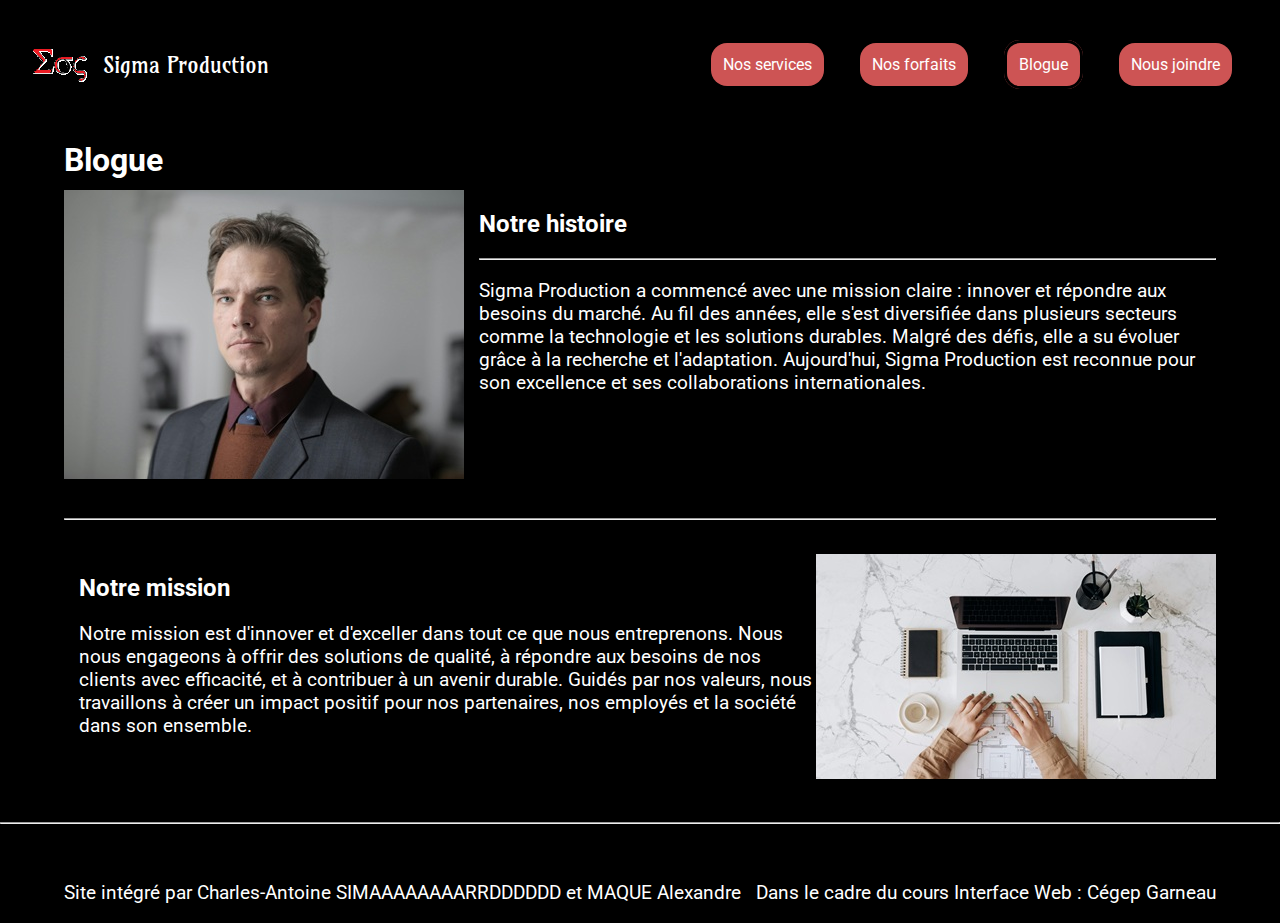
<file: TP2-SIMARD-CharlesAntoine-MAQUE-Alexandre 2/TP2-SIMARD-CharlesAntoine-MAQUE-Alexandre/blogue.html>
<!DOCTYPE html>
<html lang="fr">

<head>
    <meta charset="UTF-8">
    <meta name="viewport" content="width=device-width, initial-scale=1.0">
    <title>Blogue</title>
    <link rel="stylesheet" href="css/style.css">
    <style>
        @import url('https://fonts.googleapis.com/css2?family=Amarante&family=Roboto:ital,wght@0,100..900;1,100..900&display=swap');
    </style>
    <link rel="shortcut icon" href="favicon.ico" type="image/x-icon">
</head>

<body class="roboto-font">
    <header>
        <div>
            <div>
                <img src="img/sigma.png" alt="Notre logo">
            </div>
            <div>
                <a href="index.html">
                    <h2 class="amarante-regular">Sigma Production</h2>
                </a>
            </div>
        </div>
        <nav>
            <ul>
                <li><a class="btn" href="NosServices.html">Nos services</a></li>
                <li><a class="btn" href="forfait.html">Nos forfaits</a></li>
                <li><a class="btn-on" href="blogue.html">Blogue</a></li>
                <li><a class="btn" href="nous-joindre.html">Nous joindre</a></li>
            </ul>
        </nav>

    </header>
    <main class="container">
        <h1 class="blogtitle">Blogue</h1>

        <div class="par1">
            <div>

                <img class="imgblogue1" src="img\ceoimage23.jpg">
            </div>
            <div>
                <article>
                    <h2>Notre histoire</h2>
                    <hr>
                    <p>Sigma Production a commencé avec une mission claire : innover et répondre aux besoins du marché.
                        Au
                        fil
                        des
                        années, elle s'est diversifiée dans plusieurs secteurs comme la technologie et les solutions
                        durables.
                        Malgré des défis, elle a su évoluer grâce à la recherche et l'adaptation. Aujourd'hui, Sigma
                        Production
                        est
                        reconnue pour son excellence et ses collaborations internationales.</p>
                </article>

            </div>

        </div>

        <hr class="separateur">

        <div class="par2">
            <div>
                <img class="imgblogue" src="img\hands23.jpg">
            </div>
            <div>
                <article>

                    <h2>Notre mission </h2>
                    <p>
                        Notre mission est d'innover et d'exceller dans tout ce que nous entreprenons. Nous nous
                        engageons à
                        offrir des solutions de qualité, à répondre aux besoins de nos clients avec efficacité, et à
                        contribuer à un avenir durable. Guidés par nos valeurs, nous travaillons à créer un impact
                        positif
                        pour nos partenaires, nos employés et la société dans son ensemble.
                    </p>
                </article>
            </div>

        </div>


    </main>

    <hr class="separateur">

    <footer class="container">


        <p>Site intégré par Charles-Antoine SIMAAAAAAAARRDDDDDD et MAQUE Alexandre</p>
        <p>Dans le cadre du cours Interface Web : Cégep Garneau</p>

    </footer>
</body>

</html>
</file>
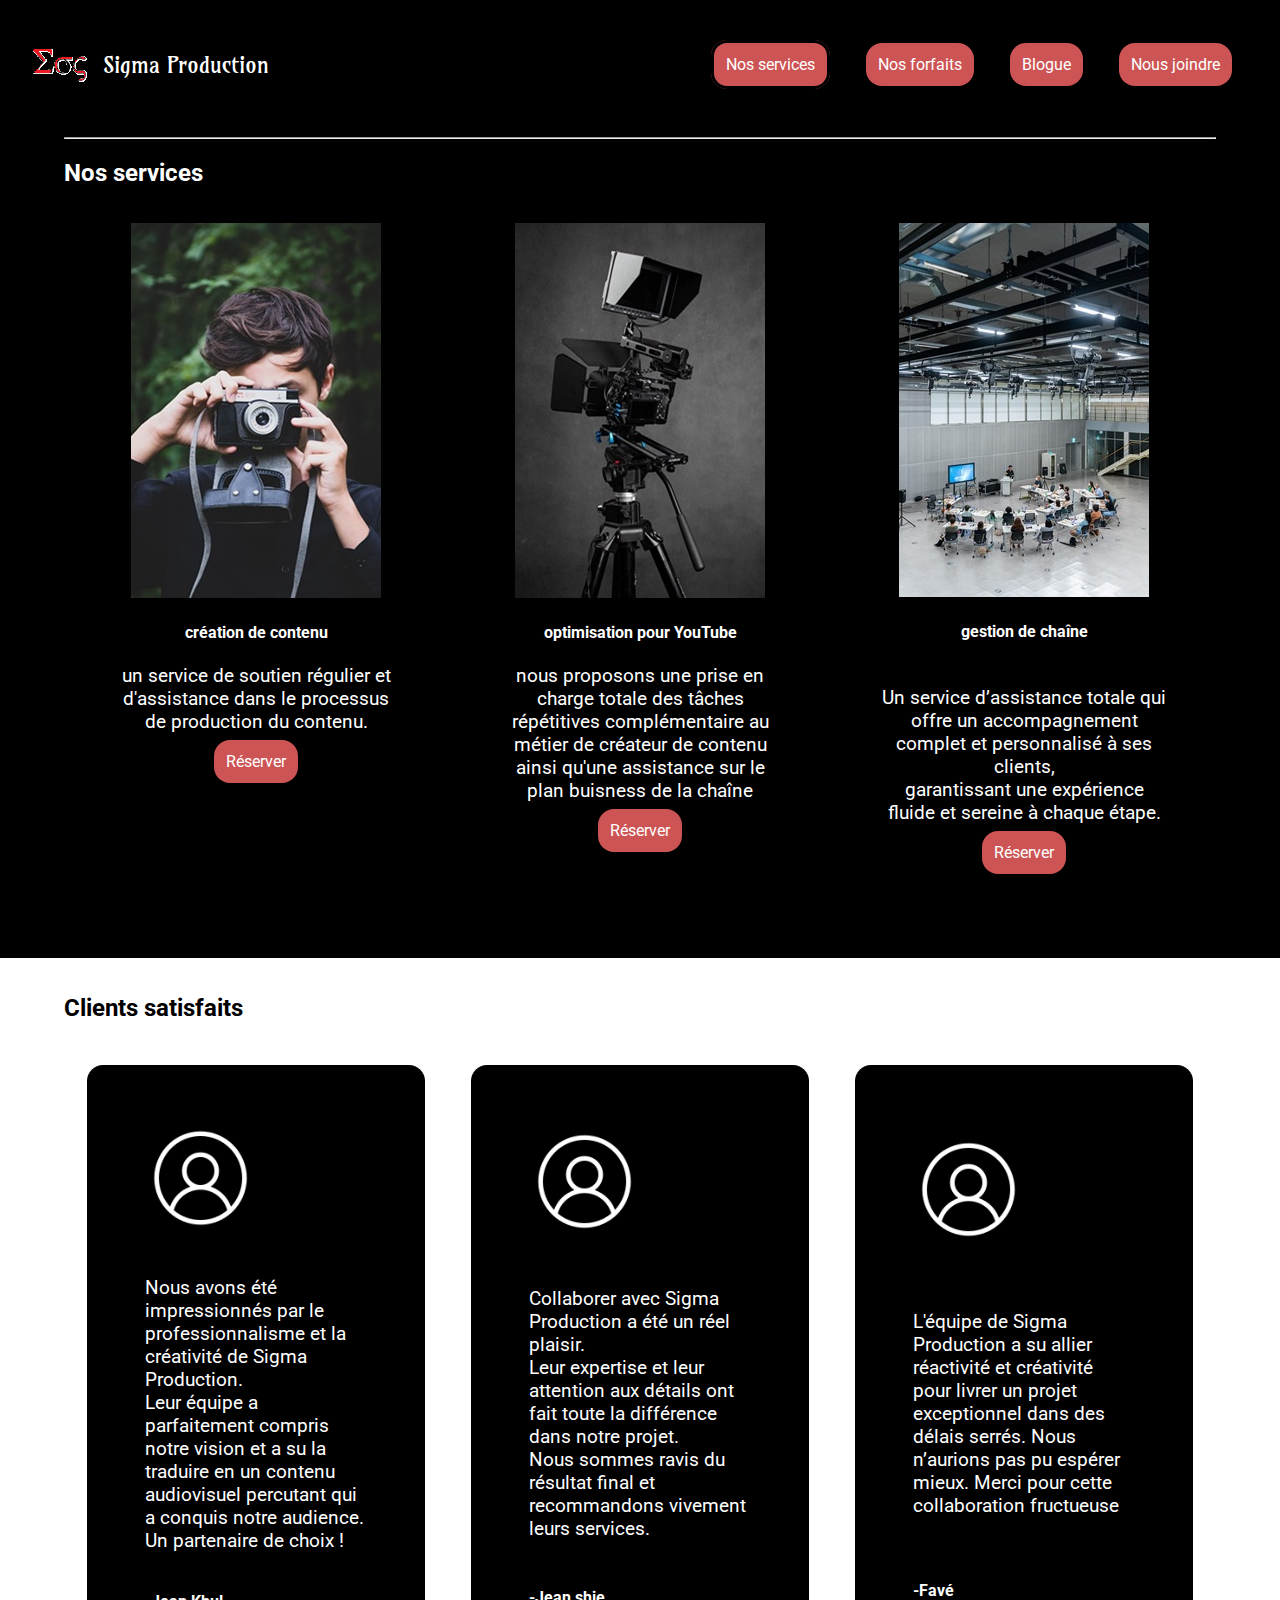
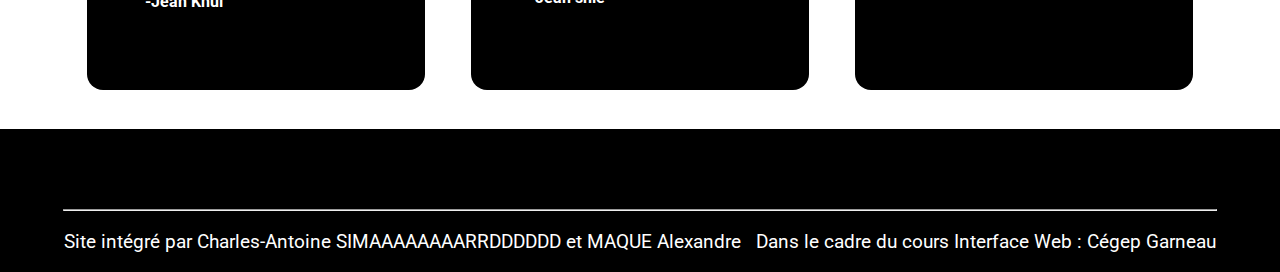
<file: TP2-SIMARD-CharlesAntoine-MAQUE-Alexandre 2/TP2-SIMARD-CharlesAntoine-MAQUE-Alexandre/NosServices.html>
<!DOCTYPE html>
<html lang="fr">

<head>
    <meta charset="UTF-8">
    <meta name="viewport" content="width=device-width, initial-scale=1.0">
    <title>Nos services</title>
    <link rel="stylesheet" href="css/style.css">
    <style>
        @import url('https://fonts.googleapis.com/css2?family=Amarante&family=Roboto:ital,wght@0,100..900;1,100..900&display=swap');
    </style>
    <link rel="shortcut icon" href="favicon.ico" type="image/x-icon">
</head>

<body class="roboto-font">
    <header>
        <div>
            <div>
                <img src="img/sigma.png" alt="Notre logo">
            </div>
            <div>
                <a href="index.html">
                    <h2 class="amarante-regular">Sigma Production</h2>
                </a>
            </div>
        </div>
        <nav>
            <ul>
                <li><a class="btn-on" href="NosServices.html">Nos services</a></li>
                <li><a class="btn" href="forfait.html">Nos forfaits</a></li>
                <li><a class="btn" href="blogue.html">Blogue</a></li>
                <li><a class="btn" href="nous-joindre.html">Nous joindre</a></li>
            </ul>
        </nav>


    </header>
    <main>
        <section class="container">
            <hr>
            <h2>Nos services</h2>
            <div class="space_around">

                <figure class="card">
                    <a href="service01.html">
                        <img src="img/Service01.jpg" alt="Image représentant le service 1.">
                    </a>
                    <figcaption>
                        <div>

                            <h4>création de contenu</h4>
                            <p>
                               un service de soutien régulier et d'assistance dans le processus de production du contenu.
                            </p>
                            <a class="btn" href="service01.html">Réserver</a>
                        </div>
                    </figcaption>
                </figure>

                <figure class="card">
                    <a href="service02.html">
                        <img src="img/Service02.jpg" alt="Image représentant le service 2.">
                    </a>
                    <figcaption>
                        <h4>optimisation pour YouTube</h4>
                        <p>
                            nous proposons une prise en charge totale des tâches répétitives complémentaire 
                            au métier de créateur de contenu  ainsi qu'une assistance sur le plan buisness de la chaîne
                        </p>
                        <a class="btn" href="service02.html">Réserver</a>
                    </figcaption>
                </figure>

                <figure class="card">
                    <a href="service03.html">
                        <img src="img/Service03.jpg" alt="Image représentant le service 3.">
                    </a>
                    <figcaption>
                        <h4>gestion de chaîne</h4>
                        <p>
                           <br>Un service d’assistance totale qui offre un accompagnement complet et personnalisé à ses clients,
                           <br> garantissant une expérience fluide et sereine à chaque étape.
                        </p>
                        <a class="btn" href="service03.html">Réserver</a>
                    </figcaption>
                </figure>


            </div>

        </section>
        <section id="backgroundClient" class="marginTop">
            <div class="container">
                <h2 class="colorBlack">Clients satisfaits</h2>
                <div class="inclineBlock">

                    <div class="clientCard">
                        <img class="clientImg" src="img/profile.png" alt="Image de client satisfait.">
                        <p>
                            <br>Nous avons été impressionnés par le professionnalisme et la créativité de Sigma
                            <br>Production.
                            <br>Leur équipe a parfaitement compris notre vision et a su la traduire en un contenu
                            <br>audiovisuel percutant qui a conquis notre audience.
                            Un partenaire de choix !
                        </p>
                        <h4>-Jean Khul</h4>


                    </div>

                    <div class="clientCard">
                        <img class="clientImg" src="img/profile.png" alt="Image de client satisfait.">
                        <p>
                            <br>Collaborer avec Sigma Production a été un réel plaisir.
                            <br>Leur expertise et leur attention aux détails ont fait toute la différence dans notre
                            projet.
                            <br>Nous sommes ravis du résultat final et recommandons vivement leurs services.
                        </p>
                        <h4>-Jean shie</h4>


                    </div>

                    <div class="clientCard">
                        <img class="clientImg" src="img/profile.png" alt="Image de client satisfait.">
                        <p>
                            <br>L'équipe de Sigma Production a su allier réactivité et créativité pour livrer un projet
                            <br>exceptionnel dans des délais serrés. Nous n’aurions pas pu espérer mieux. Merci pour
                            cette
                            <br>collaboration fructueuse
                        </p>
                        <h4>-Favé</h4>


                    </div>
                </div>
            </div>
        </section>

        <hr class="container marginTop">
    </main>
    <footer class="container">

        <p>Site intégré par Charles-Antoine SIMAAAAAAAARRDDDDDD et MAQUE Alexandre</p>
        <p>Dans le cadre du cours Interface Web : Cégep Garneau</p>

    </footer>
</body>

</html>
</file>
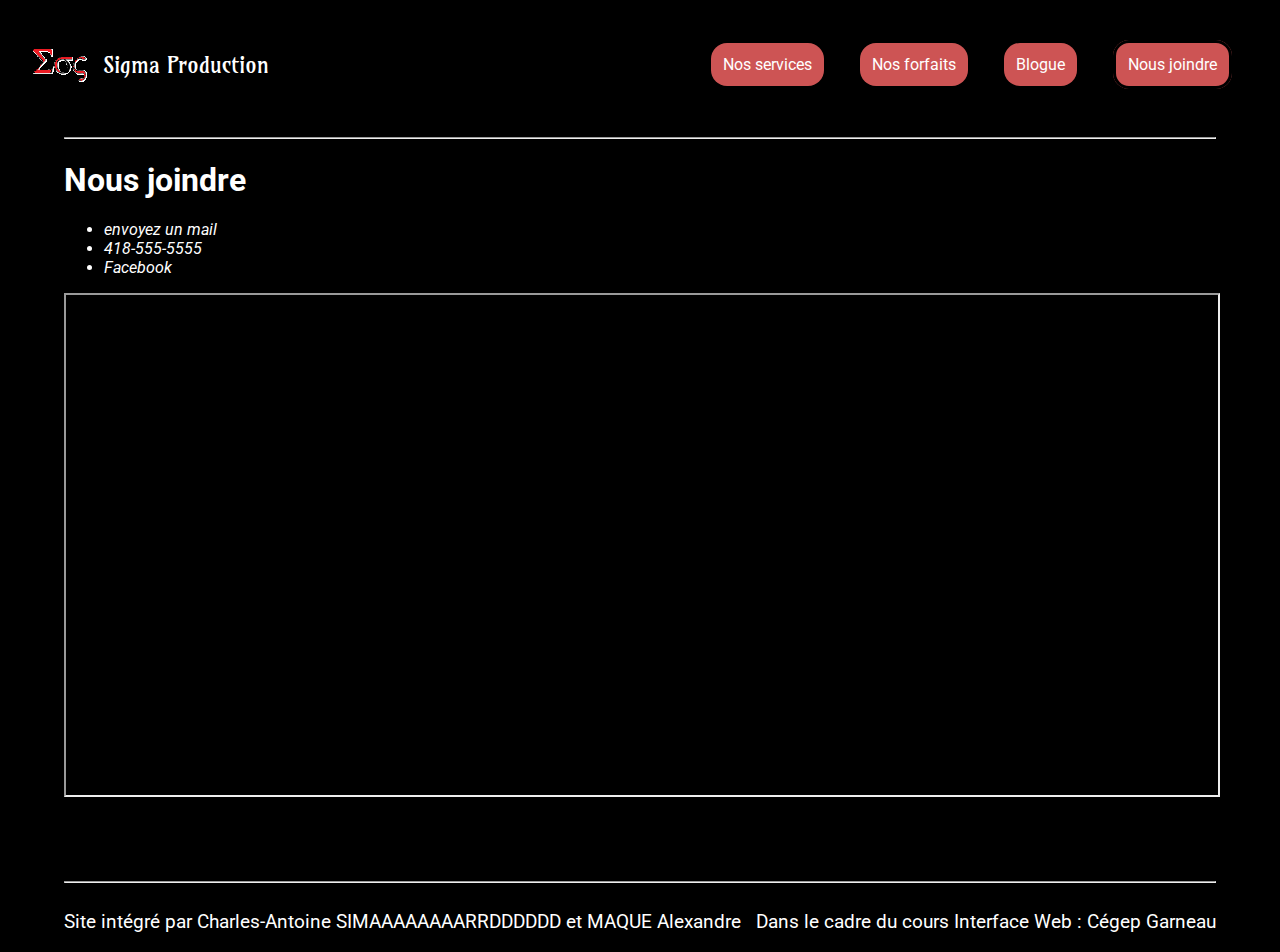
<file: TP2-SIMARD-CharlesAntoine-MAQUE-Alexandre 2/TP2-SIMARD-CharlesAntoine-MAQUE-Alexandre/nous-joindre.html>
<!DOCTYPE html>
<html lang="fr">

<head>
    <meta charset="UTF-8">
    <meta name="viewport" content="width=device-width, initial-scale=1.0">
    <title>Nous joindre</title>
    <link rel="stylesheet" href="css/style.css">
    <style>
        @import url('https://fonts.googleapis.com/css2?family=Amarante&family=Roboto:ital,wght@0,100..900;1,100..900&display=swap');
    </style>
    <link rel="shortcut icon" href="favicon.ico" type="image/x-icon">
</head>

<body class="roboto-font">
    <header>
        <div>
            <div>
                <img src="img/sigma.png" alt="Notre logo">
            </div>
            <div>
                <a href="index.html">
                    <h2 class="amarante-regular">Sigma Production</h2>
                </a>
            </div>
        </div>
        <nav>
            <ul><!--rajouter CSS-->
                <li><a class="btn" href="NosServices.html">Nos services</a></li>
                <li><a class="btn" href="forfait.html">Nos forfaits</a></li>
                <li><a class="btn" href="blogue.html">Blogue</a></li>
                <li><a class="btn-on" href="nous-joindre.html">Nous joindre</a></li>
            </ul>
        </nav>

    </header>
    <main class="container">
        <hr>
        <H1>Nous joindre</H1>
        <address>
            <ul><!--rajouter les fav icons-->
                <li> <a href="mailto:alexandremaque13@gmail.com" target="_blank">envoyez un mail </a></li>
                <li> <a href="tel:418-555-5555" target="_blank">418-555-5555</a></li>
                <li> <a href="https://www.facebook.com/" target="_blank">Facebook</a></li>
            </ul>
        </address>
        <iframe class="map-sizing"
            src="https://www.google.com/maps/embed?pb=!1m18!1m12!1m3!1d45656.41338903569!2d1.1786338830728635!3d44.3402479832211!2m3!1f0!2f0!3f0!3m2!1i1024!2i768!4f13.1!3m3!1m2!1s0x12ab80990bc906fd%3A0x14041eaa5e900cff!2sMontcuq%2C%2046800%20Montcuq-en-Quercy-Blanc%2C%20France!5e0!3m2!1sfr!2sca!4v1742916776246!5m2!1sfr!2sca"
            allowfullscreen="" loading="lazy" referrerpolicy="no-referrer-when-downgrade"></iframe>
        <hr class="marginTop">
    </main>
    <footer class="container">

        <p>Site intégré par Charles-Antoine SIMAAAAAAAARRDDDDDD et MAQUE Alexandre</p>
        <p>Dans le cadre du cours Interface Web : Cégep Garneau</p>

    </footer>
</body>

</html>
</file>
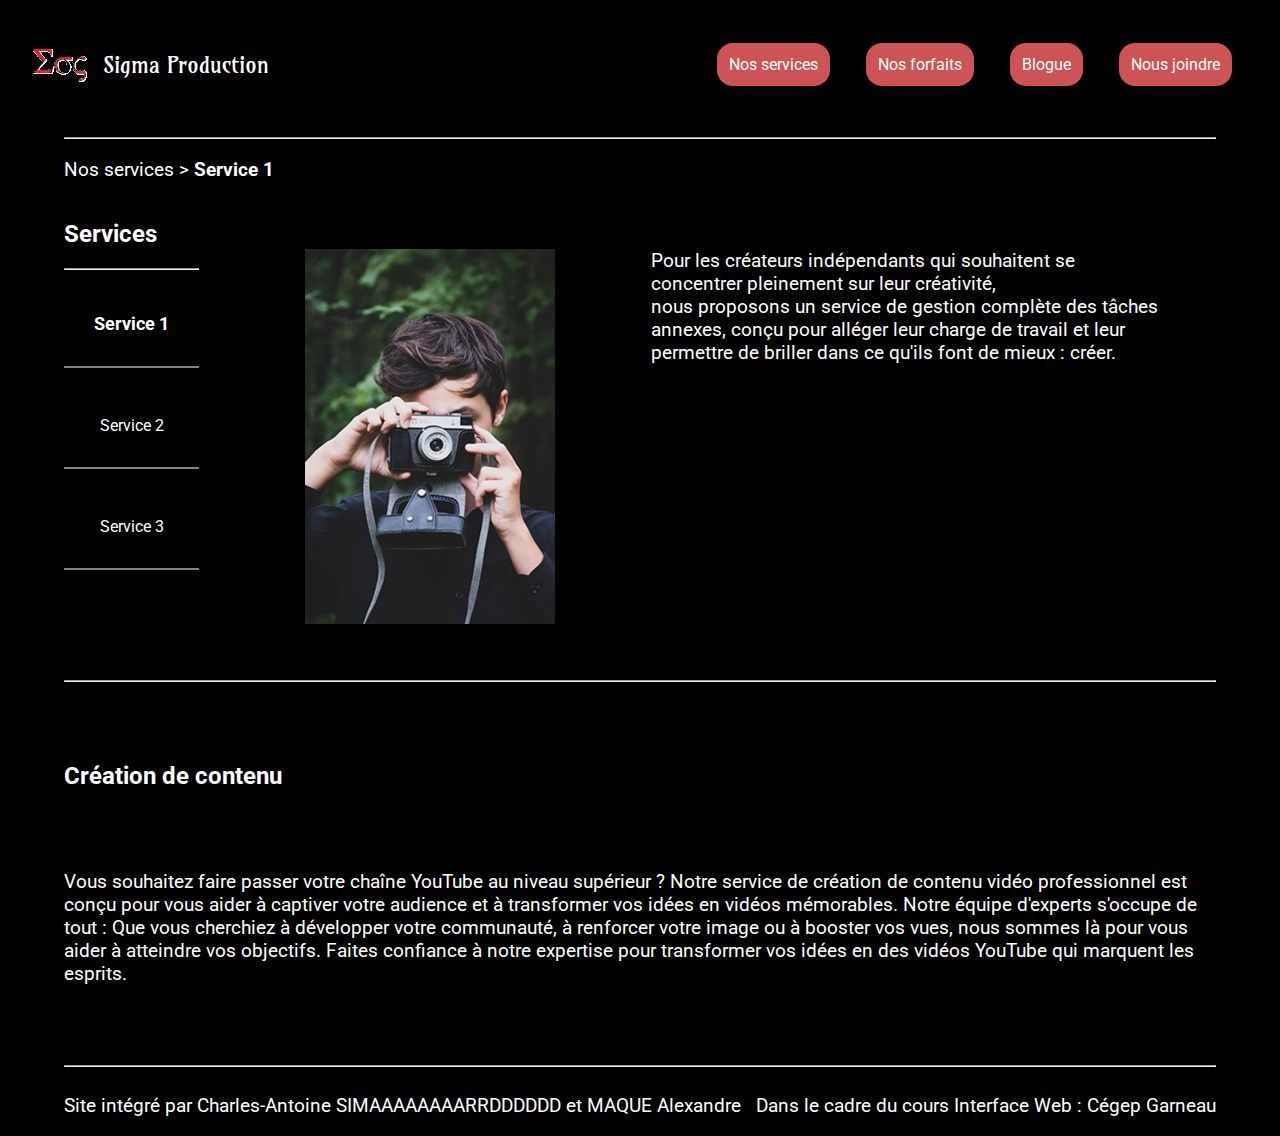
<file: TP2-SIMARD-CharlesAntoine-MAQUE-Alexandre 2/TP2-SIMARD-CharlesAntoine-MAQUE-Alexandre/service01.html>
<!DOCTYPE html>
<html lang="fr">

<head>
    <meta charset="UTF-8">
    <meta name="viewport" content="width=device-width, initial-scale=1.0">
    <title>Service 1</title>
    <link rel="stylesheet" href="css/style.css">
    <style>
        @import url('https://fonts.googleapis.com/css2?family=Amarante&family=Roboto:ital,wght@0,100..900;1,100..900&display=swap');
    </style>
    <link rel="shortcut icon" href="favicon.ico" type="image/x-icon">
</head>

<body class="roboto-font">
    <header>
        <div>
            <div>
                <img src="img/sigma.png" alt="Notre logo">
            </div>
            <div>
                <a href="index.html">
                    <h2 class="amarante-regular">Sigma Production</h2>
                </a>
            </div>
        </div>
        <nav>
            <ul>
                <li><a class="btn" href="NosServices.html">Nos services</a></li>
                <li><a class="btn" href="forfait.html">Nos forfaits</a></li>
                <li><a class="btn" href="blogue.html">Blogue</a></li>
                <li><a class="btn" href="nous-joindre.html">Nous joindre</a></li>
            </ul>
        </nav>

    </header>
    <main class="container">
        <hr>
        <p>
            <a class="service_FilAriane" href="NosServices.html">Nos services</a> > <strong>Service 1</strong>
        </p>
        <div class="space_around">
            <nav>
                <h2>Services</h2>

                <hr>

                <ul class="displayInline">

                    <li class="service-On separation"><a href="service01.html">Service 1</a></li>


                    <li class="service separation"><a href="service02.html">Service 2</a></li>


                    <li class="service separation"><a href="service03.html">Service 3</a></li>

                </ul>
            </nav>





            <img class="margin03" src="img/Service01.jpg" alt="Image représentant le service 1">
            <p class="margin03" class="textservices">
                Pour les créateurs indépendants qui souhaitent se concentrer pleinement sur leur créativité,<br>
                nous proposons un service de gestion complète des tâches annexes, conçu pour alléger leur charge de travail
                et leur permettre de briller dans ce qu'ils font de mieux : créer.
            </p>
        </div>
        <hr>
        <h2 class="marginTop">Création de contenu</h2>
        <p class="marginTop">Vous souhaitez faire passer votre chaîne YouTube au niveau supérieur ? Notre service de
            création de contenu vidéo professionnel est conçu pour vous aider à captiver votre audience et à transformer
            vos idées en vidéos mémorables.
            Notre équipe d'experts s'occupe de tout :

            Que vous cherchiez à développer votre communauté, à renforcer votre image ou à booster vos vues, nous sommes
            là pour vous aider à atteindre vos objectifs. Faites confiance à notre expertise pour transformer vos idées
            en des vidéos YouTube qui marquent les esprits.
        </p>

        <hr class="marginTop">
    </main>
    <footer class="container">

        <p>Site intégré par Charles-Antoine SIMAAAAAAAARRDDDDDD et MAQUE Alexandre</p>
        <p>Dans le cadre du cours Interface Web : Cégep Garneau</p>

    </footer>
</body>

</html>
</file>
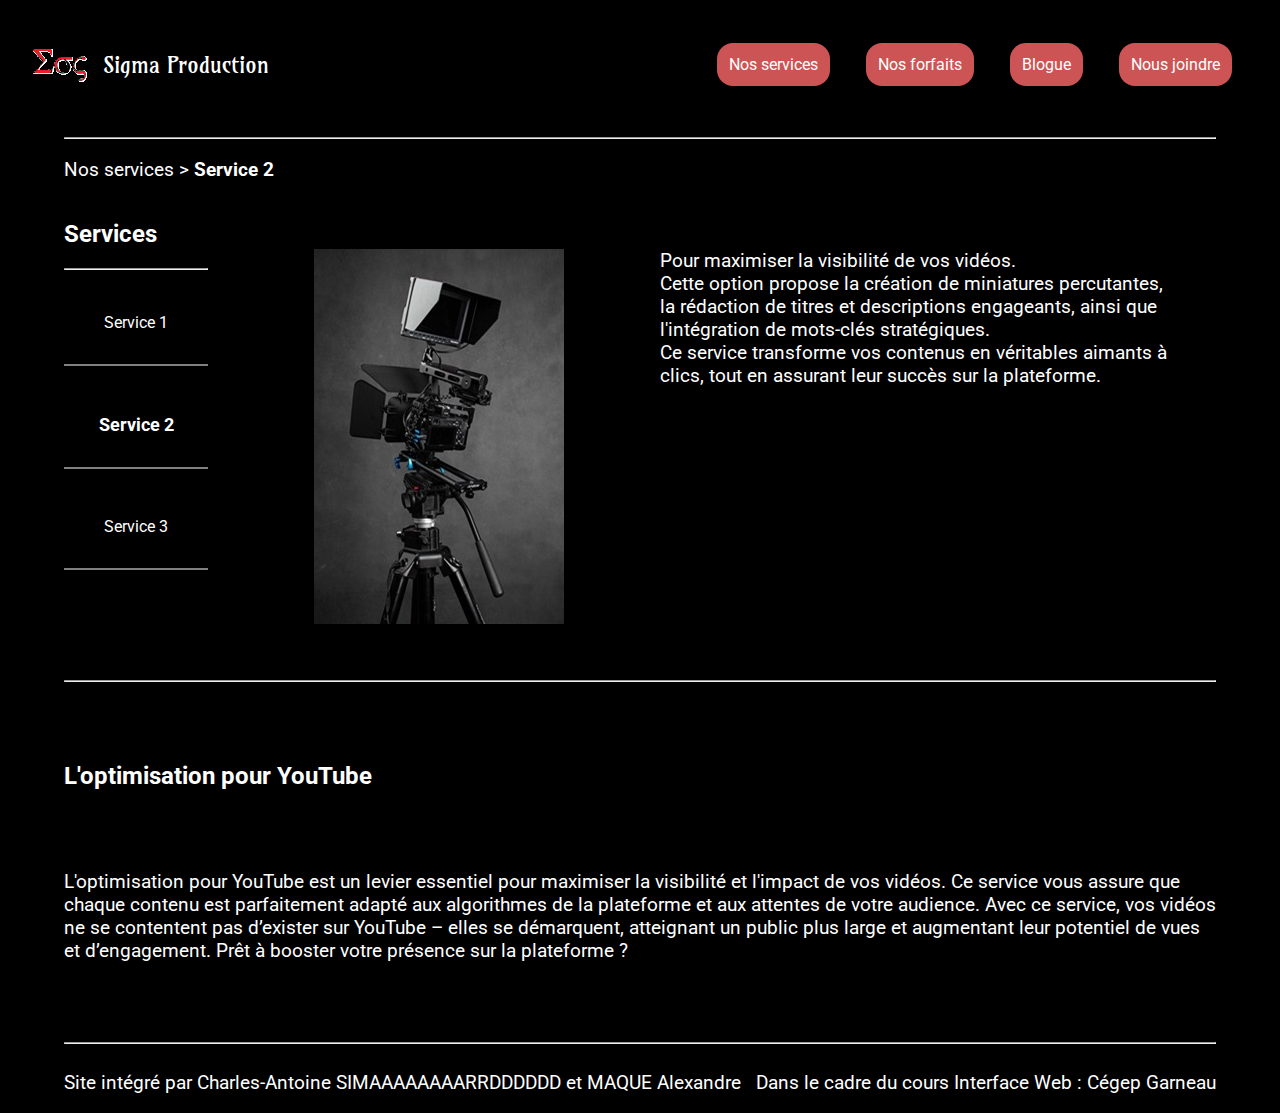
<file: TP2-SIMARD-CharlesAntoine-MAQUE-Alexandre 2/TP2-SIMARD-CharlesAntoine-MAQUE-Alexandre/service02.html>
<!DOCTYPE html>
<html lang="fr">

<head>
    <meta charset="UTF-8">
    <meta name="viewport" content="width=device-width, initial-scale=1.0">
    <title>Service 2</title>
    <link rel="stylesheet" href="css/style.css">
    <style>
        @import url('https://fonts.googleapis.com/css2?family=Amarante&family=Roboto:ital,wght@0,100..900;1,100..900&display=swap');
    </style>
    <link rel="shortcut icon" href="favicon.ico" type="image/x-icon">
</head>

<body class="roboto-font">
    <header>
        <div>
            <div>
                <img src="img/sigma.png" alt="Notre logo">
            </div>
            <div>
                <a href="index.html">
                    <h2 class="amarante-regular">Sigma Production</h2>
                </a>
            </div>
        </div>
        <nav>
            <ul>
                <li><a class="btn" href="NosServices.html">Nos services</a></li>
                <li><a class="btn" href="forfait.html">Nos forfaits</a></li>
                <li><a class="btn" href="blogue.html">Blogue</a></li>
                <li><a class="btn" href="nous-joindre.html">Nous joindre</a></li>
            </ul>
        </nav>

    </header>
    <main class="container">
        <hr>
        <p>
            <a class="service_FilAriane" href="NosServices.html">Nos services</a> > <strong>Service 2</strong>
        </p>
        <div class="space_around">
            <nav>
                <h2>Services</h2>

                <hr>

                <ul class="displayInline">

                    <li class="service separation"><a href="service01.html">Service 1</a></li>


                    <li class="service-On separation"><a href="service02.html">Service 2</a></li>


                    <li class="service separation"><a href="service03.html">Service 3</a></li>

                </ul>
            </nav>




            <img class="margin03" src="img/Service02.jpg" alt="Image représentant le service 2">
            <p class="margin03">
                Pour maximiser la visibilité de vos vidéos.<br>
                Cette option propose la création de miniatures percutantes, la
                rédaction de titres et descriptions engageants, ainsi que l'intégration de mots-clés stratégiques.
                <br>
                Ce service transforme vos contenus en véritables aimants à clics, tout en assurant leur succès sur la
                plateforme.
            </p>
        </div>

        <hr>

        <h2 class="marginTop">L'optimisation pour YouTube</h2>

        <p class="marginTop">L'optimisation pour YouTube est un levier essentiel pour maximiser la visibilité et
            l'impact de vos vidéos. Ce service vous assure que chaque contenu est parfaitement adapté aux algorithmes de
            la plateforme et aux attentes de votre audience.

            Avec ce service, vos vidéos ne se contentent pas d’exister sur YouTube – elles se démarquent, atteignant un
            public plus large et augmentant leur potentiel de vues et d’engagement. Prêt à booster votre présence sur la
            plateforme ?
        </p>

        <hr class="marginTop">
    </main>
    <footer class="container">

        <p>Site intégré par Charles-Antoine SIMAAAAAAAARRDDDDDD et MAQUE Alexandre</p>
        <p>Dans le cadre du cours Interface Web : Cégep Garneau</p>

    </footer>
</body>

</html>
</file>
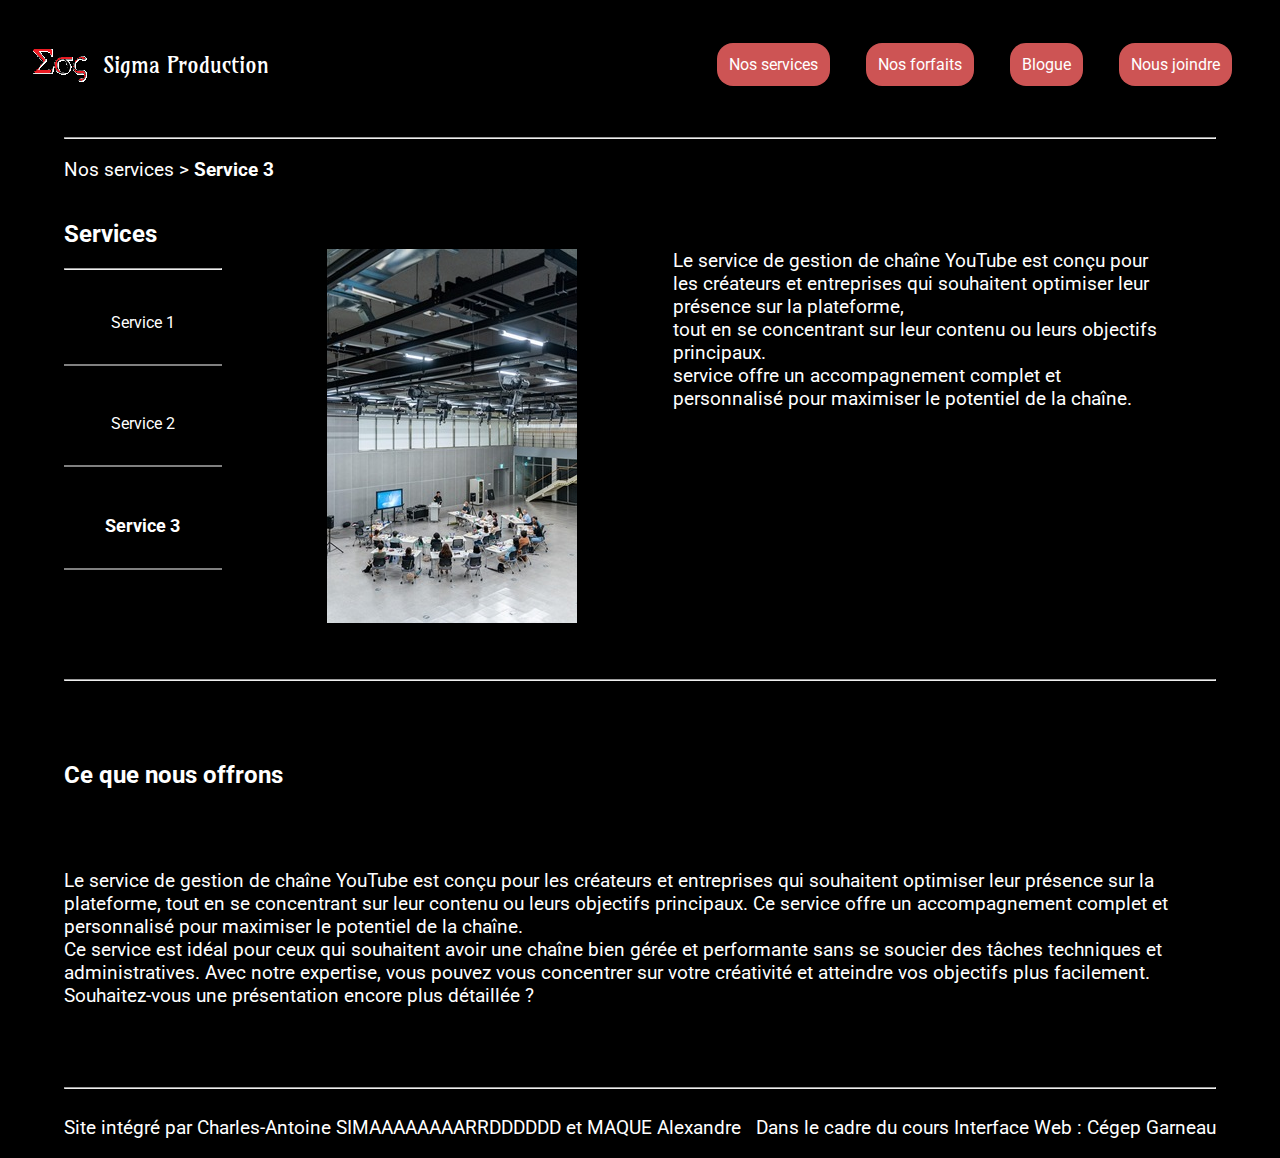
<file: TP2-SIMARD-CharlesAntoine-MAQUE-Alexandre 2/TP2-SIMARD-CharlesAntoine-MAQUE-Alexandre/service03.html>
<!DOCTYPE html>
<html lang="fr">

<head>
    <meta charset="UTF-8">
    <meta name="viewport" content="width=device-width, initial-scale=1.0">
    <title>Service 3</title>
    <link rel="stylesheet" href="css/style.css">
    <style>
        @import url('https://fonts.googleapis.com/css2?family=Amarante&family=Roboto:ital,wght@0,100..900;1,100..900&display=swap');
    </style>
    <link rel="shortcut icon" href="favicon.ico" type="image/x-icon">
</head>

<body class="roboto-font">
    <header>
        <div>
            <div>
                <img src="img/sigma.png" alt="Notre logo">
            </div>
            <div>
                <a href="index.html">
                    <h2 class="amarante-regular">Sigma Production</h2>
                </a>
            </div>
        </div>
        <nav>
            <ul>
                <li><a class="btn" href="NosServices.html">Nos services</a></li>
                <li><a class="btn" href="forfait.html">Nos forfaits</a></li>
                <li><a class="btn" href="blogue.html">Blogue</a></li>
                <li><a class="btn" href="nous-joindre.html">Nous joindre</a></li>
            </ul>
        </nav>

    </header>
    <main class="container">
        <hr>
        <p>
            <a class="service_FilAriane" href="NosServices.html">Nos services</a> > <strong>Service 3</strong>
        </p>
        <div class="space_around">
            <nav>
                <h2>Services</h2>

                <hr>

                <ul class="displayInline">

                    <li class="service separation"><a href="service01.html">Service 1</a></li>


                    <li class="service separation"><a href="service02.html">Service 2</a></li>


                    <li class="service-On separation"><a href="service03.html">Service 3</a></li>

                </ul>
            </nav>





            <img class="margin03" src="img/Service03.jpg" alt="Image représentant le service 3">
            <p class="margin03">
                Le service de gestion de chaîne YouTube est conçu pour les créateurs et entreprises qui souhaitent
                optimiser leur présence sur la plateforme,<br>
                tout en se concentrant sur leur contenu ou leurs objectifs
                principaux.<br>
                service offre un accompagnement complet et personnalisé pour maximiser le potentiel de la
                chaîne.
            </p>
        </div>
        <hr>
        <h2 class="marginTop">Ce que nous offrons</h2>
        <p class="marginTop">

            Le service de gestion de chaîne YouTube est conçu pour les créateurs et entreprises qui
            souhaitent optimiser leur présence sur la plateforme, tout en se concentrant sur leur contenu ou leurs
            objectifs principaux. Ce service offre un accompagnement complet et personnalisé pour maximiser le potentiel
            de la chaîne. <br>

        Ce service est idéal pour ceux qui souhaitent avoir une chaîne bien gérée et performante sans se soucier des
        tâches techniques et administratives. Avec notre expertise, vous pouvez vous concentrer sur votre créativité
        et atteindre vos objectifs plus facilement. Souhaitez-vous une présentation encore plus détaillée ?
        </p>

        <hr class="marginTop">
    </main>
    <footer class="container">

        <p>Site intégré par Charles-Antoine SIMAAAAAAAARRDDDDDD et MAQUE Alexandre</p>
        <p>Dans le cadre du cours Interface Web : Cégep Garneau</p>

    </footer>
</body>

</html>
</file>
<file: TP2-SIMARD-CharlesAntoine-MAQUE-Alexandre 2/TP2-SIMARD-CharlesAntoine-MAQUE-Alexandre/css/style.css>
.roboto-font {
  font-family: "Roboto", sans-serif;
  font-optical-sizing: auto;
  font-weight: 400;
  font-style: normal;
  font-variation-settings:
    "wdth" 100;
}

.amarante-regular {
  font-family: "Amarante", serif;
  font-weight: 400;
  font-style: normal;
  font-size: 140%;
  color: rgb(255, 255, 255);

}

/* class global */
a {
  text-decoration: none;
  color: white;

}

body {
  background-color: rgb(0, 0, 0);
  margin: 0;
  color: white;

}

p {
  font-size: 120%;
}

header {
  display: flex;
  justify-content: space-between;
  align-items: center;
  vertical-align: middle;
  padding: 2rem;


}

header div {
  display: flex;
  align-items: center;
  margin-right: 1rem;
}


header nav ul li {
  display: inline;
  margin: 1rem;

}

header h2:hover {
  text-decoration: underline;
}

main nav {
  width: 33%;
  padding-right: 5%;
}

main nav li {
  padding: 1rem;
  list-style: none;

}

footer {
  display: flex;
  justify-content: space-between;
}

/*flex box et container et plus */

.container {
  width: 90%;
  max-width: 90%;
  margin: 0 auto;
}

.displayInline {
  display: inline;
}

.displayFlex {
  display: flex;
}

.btn {
  padding: 0.75rem;
  border-radius: 16px;
  background-color: rgb(205, 84, 84);
}

.btn:hover {
  padding: 0.75rem;
  border-radius: 16px;
  background-color: rgb(153, 51, 51);
  border: solid black 1px;
}

.btn-on {
  padding: 0.75rem;
  border-radius: 16px;
  background-color: rgb(205, 84, 84);
  border: solid black 3px;

}

.btn-on:hover {
  padding: 0.75rem;
  border-radius: 16px;
  background-color: rgb(153, 51, 51);
  border: solid black 1px;

}

/*class visuel*/





.map-sizing {
  width: 100%;
  height: 500px;

}

#acceuilBaniere {
  background-image: url(../img/Camera.jpg);
  background-repeat: no-repeat;
  width: 100%;
  height: 600px;
  align-content: center;
  max-width: 100%;

}

.white {
  color: white;
}

.margin01 {
  margin: 1rem;
}

.margin03 {
  margin: 3rem;
}

.marginTop {
  margin-top: 5rem;
}



.centerItems {
  display: flex;
  justify-content: center;

}

video {
  width: 95%;
}







.space_around {
  display: flex;
  justify-content: space-around;
}

.card {
  display: flex;
  flex-direction: column;
  align-items: center;
  text-align: center;
  width: 25%;
}

/*tableau*/

table {
  width: 100%;
  border-collapse: collapse;
  border: solid #333333 1px;
  justify-content: center;
  margin-bottom: 3rem;
}

td,
th {
  border: solid #333333 1px;
  padding: 1%;
  text-align: center;


}

td button {
  display: flex;
  justify-content: center;
  align-items: center;
}

thead th {
  background-color: rgb(40, 40, 40);
}

tbody th {
  background-color: rgb(40, 40, 40);

}

tbody td {
  border-color: white;


}

tbody {
  border-bottom: hidden;
  border-right: hidden;
}



tfoot {
  background-color: rgb(40, 40, 40);
  width: 100%;
  align-items: center;
}

tfoot td{
  padding: 2%;
}
#noBorder {
  border-top: hidden;
  border-left: hidden;

}

.price {
  padding: 3%;
  font-weight: bold;
  font-size: 130%;
}


.clientCard {
  display: flex;
  flex-direction: column;
  justify-content: space-around;
  padding: 5%;
  background-color: rgb(0, 0, 0);
  margin: 2%;
  border-radius: 1rem;
  width: 25%;

}

.clientImg {
  width: 50%;
}


#backgroundClient {
  background-color: white;
  padding-top: 1rem;
  padding-bottom: 1rem;
}

.inclineBlock {
  display: flex;

  justify-content: space-around;

}

.colorBlack {
  color: black;
}

.backgroundBlack {
  background-color: black;
}

#backgroundForfait {
  position: fixed;
  object-fit: cover;
  min-width: 120%;
  min-height: 100%;
  z-index: -1;



}


.service:hover {
  font-weight: bold;
  font-size: large;
  text-decoration: underline;

}

.service-On {
  font-weight: bold;
  font-size: large;
  display: flex;
  justify-content: center;
  padding-bottom: 2rem;
}

.service-On:hover {
  text-decoration: underline;
  font-weight: 400;
  font-size: medium;

}



.service {
  display: flex;
  justify-content: center;
  padding-bottom: 2rem;

}



.separation {
  border-bottom: gray solid 2px;
  margin-bottom: 2rem;

}

.service_FilAriane:hover {
  font-weight: bold;
  font-size: large;
  text-decoration: underline;
}

        /*blogue*/

.blogtitle{
  margin-top: 1%;
  margin-bottom: 1%;
}
.par1 
{
  display:flex ;
  justify-content: start;

}
.par1 article
{
  margin-left: 2%;
}

.separateur{
  margin-top: 3%;
  margin-bottom: 3%;
}
.par2
{
  display: flex;
  flex-direction:row-reverse ;
}
.par2 article
{
  margin-left: 2%;
}
</file>
